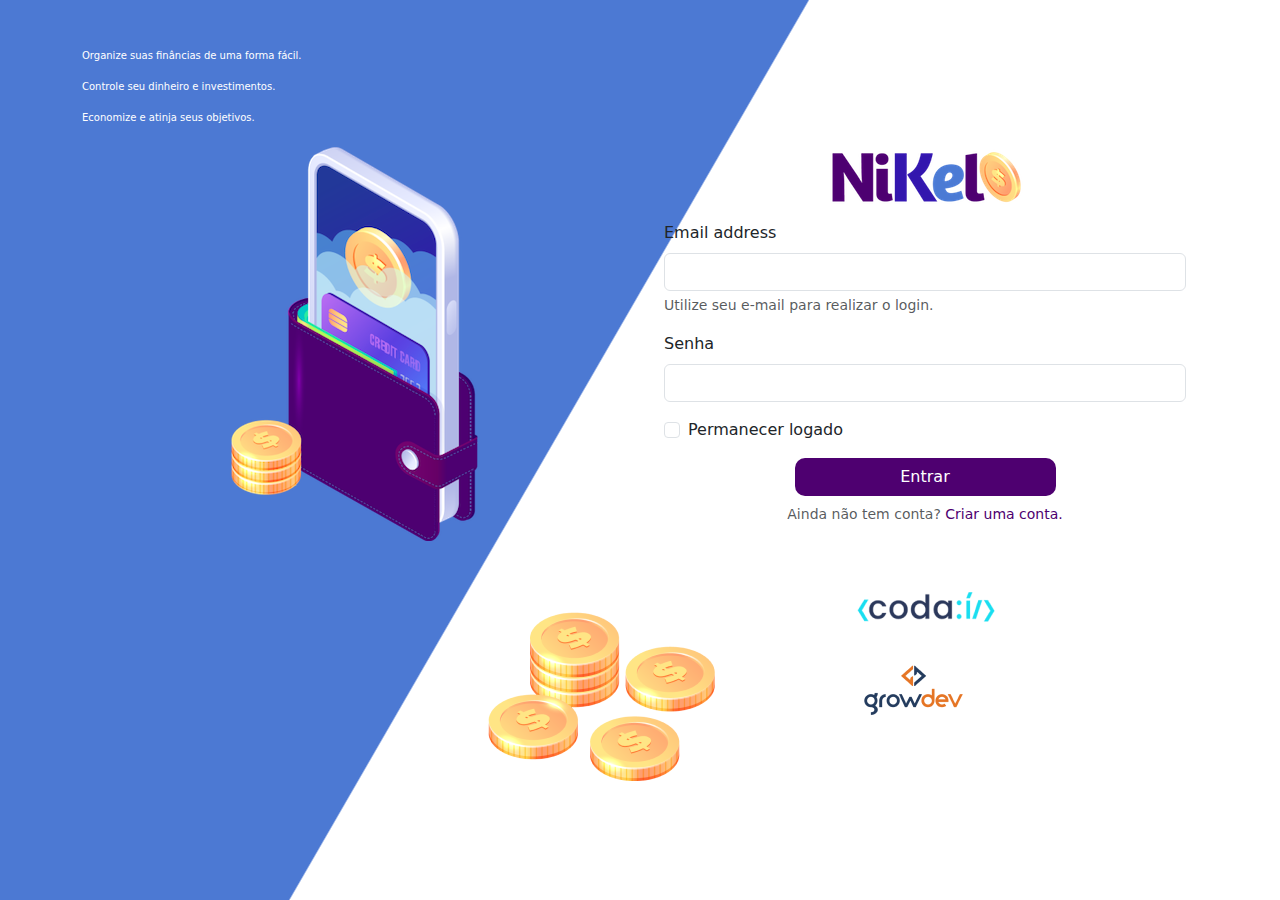
<file: public/index.html>
<!DOCTYPE html>
<html lang="pt">
<head>
    <meta charset="UTF-8">
    <meta http-equiv="X-UA-Compatible" content="IE=edge">
    <meta name="viewport" content="width=device-width, initial-scale=1.0">
    <title>Nikel</title>
    <link rel="stylesheet" href="https://cdn.jsdelivr.net/npm/bootstrap@5.3.0-alpha1/dist/css/bootstrap.min.css">
    <link rel="stylesheet" href="./css/styles.css">
</head>
<body id="login">
    <main>
        <div class="container">
            <div class="row vh-100">
                <div class="col d-flex justfy-content-center my-5 flex-column">
                    <div class="text-login">
                        <p>Organize suas finâncias de uma forma fácil.</p>
                        <p>Controle seu dinheiro e investimentos.</p>
                        <p>Economize e atinja seus objetivos.</p>
                    </div>
                    <div class="text-center">
                        <img src="./assets/images/pocket.png" alt="image pocket" class="image-fluid">
                        <img src="./assets/images/coins.png" alt="image coins" class="img-fluid d-none d-md-inline coins">
                    </div>
                </div>
                <div class="col d-flex justify-content-center my-5 flex-column">
                    <div class="container">
                        <div class="row">
                            <div class="col">
                                <div class="text-center mb-3">
                                    <img src="./assets/images/nikel-logo.png" alt="logo nikel" class="img-fluid">
                                </div>
                            </div>
                        </div>
                        <div class="row">
                            <div class="col">
                                <form id="login-form">
                                    <div class="mb-3">
                                      <label for="email-input" class="form-label">Email address</label>
                                      <input type="email" class="form-control" id="email-input" aria-describedby="emailHelp">
                                      <div id="emailHelp" class="form-text">Utilize seu e-mail para realizar o login.</div>
                                    </div>
                                    <div class="mb-3">
                                      <label for="password-input" class="form-label">Senha</label>
                                      <input type="password" class="form-control" id="password-input">
                                    </div>
                                    <div class="mb-3 form-check">
                                      <input type="checkbox" class="form-check-input" id="session-check">
                                      <label class="form-check-label" for="session-check">Permanecer logado</label>
                                    </div>
                                    <button type="submit" class="btn button-login">Entrar</button>
                                </form>
                            </div>
                        </div>
                        <div class="row">
                            <div class="col">
                                <p id="link-conta" class="text-center mt-2 form-text" data-bs-toggle="modal"
                                data-bs-target="#register-modal">Ainda não tem conta? <span
                                    class="link-default">Criar uma conta.</span></p>
                            </div>
                        </div>
                        <div class="row">
                            <div class="col">
                                <div class="text-center mt-5">
                                    <img src="./assets/images/codai-logo.png" alt="">
                                </div>
                            </div>
                            <div class="row">
                                <div class="col">
                                    <div class="text-center">
                                        <img src="./assets/images/growdev-logo.png" alt="">
                                    </div>
                                </div>
                        </div>
                    </div>
                </div>
            </div>
        </div>
  <!-- Modal -->
  <div class="modal fade" id="register-modal" tabindex="-1" aria-labelledby="exampleModalLabel"
  aria-hidden="true">
  <div class="modal-dialog">
      <div class="modal-content">
          <div class="modal-header">
              <h1 class="modal-title fs-5" id="exampleModalLabel">Crie sua conta</h1>
              <button type="button" class="btn-close" data-bs-dismiss="modal" aria-label="Close"></button>
          </div>
          <form id="create-form">
              <div class="modal-body">
      
                  <div class="mb-3">
                      <label for="email-create-input" class="form-label">E-mail</label>
                      <input type="email" class="form-control" id="email-create-input"
                          aria-describedby="emailHelp" required>
                      <div id="emailHelp" class="form-text">Utilize seu e-mail para criar a conta.
                      </div>
                  </div>
                  <div class="mb-3">
                      <label for="password-create-input" class="form-label">Senha</label>
                      <input type="password" class="form-control" id="password-create-input" required>
                      <div id="emailHelp" class="form-text">Utilize uma senha fácil de lembrar e anote para
                          não esquecer.
                      </div>
                  </div>
              </div>
              <div class="modal-footer">
                  <button type="button" class="btn btn-secondary button-cancel" 
                      data-bs-dismiss="modal">Cancelar</button>
                  <button type="submit" class="btn button-default">Criar conta</button>
              </div>
          </form>
      </div>
  </div>
</div>
    </main>

    <script src="https://cdn.jsdelivr.net/npm/bootstrap@5.3.0-alpha1/dist/js/bootstrap.bundle.min.js" 
    integrity="sha384-w76AqPfDkMBDXo30jS1Sgez6pr3x5MlQ1ZAGC+nuZB+EYdgRZgiwxhTBTkF7CXvN" 
    crossorigin="anonymous"></script>
    <script src="./js/index.js"></script>
</body>
</html>
</file>
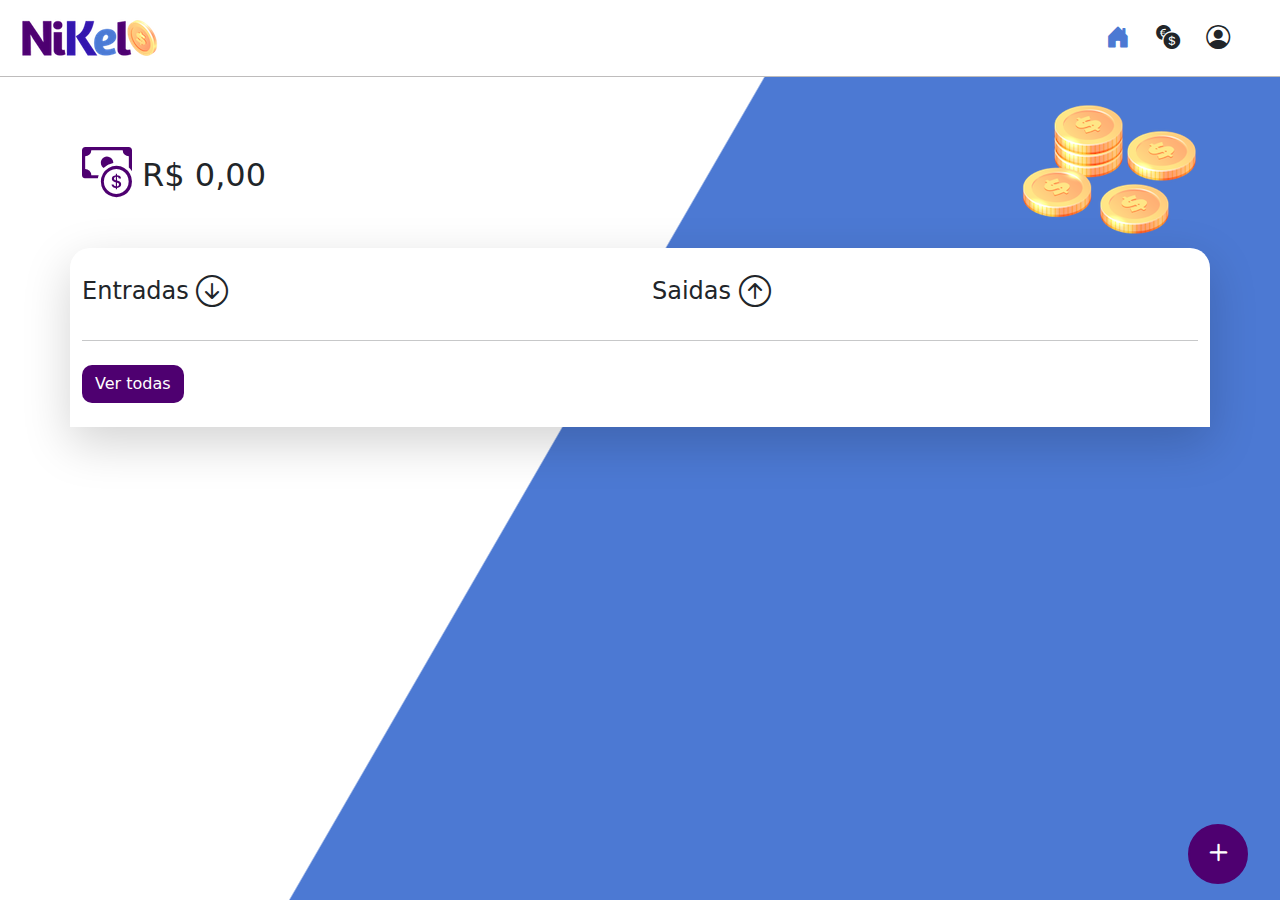
<file: public/home.html>
<!DOCTYPE html>
<html lang="pt">
<head>
    <meta charset="UTF-8">
    <meta http-equiv="X-UA-Compatible" content="IE=edge">
    <meta name="viewport" content="width=device-width, initial-scale=1.0">
    <title>Nikel - Home</title>
    <link rel="stylesheet" href="https://cdn.jsdelivr.net/npm/bootstrap@5.3.0-alpha1/dist/css/bootstrap.min.css">
    <link rel="stylesheet" href="https://cdn.jsdelivr.net/npm/bootstrap-icons@1.10.3/font/bootstrap-icons.css">
    <link rel="stylesheet" href="./css/styles.css">
</head>
<body id="app">
    <header>
        <nav class="navbar navbar-expand bg-white">
            <div class="container-fluid">
              <a class="navbar-brand" href="#">
                <img src="./assets/images/nikel-small-logo.png" alt="Logo Nikel" class="img-fluid">
              </a>
              <button class="navbar-toggler" type="button" data-bs-toggle="collapse" 
                data-bs-target="#navbarSupportedContent" aria-controls="navbarSupportedContent" 
                aria-expanded="false" aria-label="Toggle navigation">
                <span class="navbar-toggler-icon"></span>
              </button>
              <div class="collapse navbar-collapse justify-content-end" id="navbarSupportedContent">
                <div class="d-flex menu">
                    <a href="home.html"><button class="btn" type="button"><i 
                        class="bi bi-house-door-fill fs-4 color-secondary"></i></button></a>
                    <a href="transactions.html"><button class="btn" type="button"><i 
                        class="bi bi-currency-exchange fs-4"></i></button></a>
                    
                    <div class="dropdown">
                        <button class="btn" type="button" data-bs-toggle="dropdown" 
                        aria-expanded="false">
                        <i class="bi bi-person-circle fs-4"></i>
                        </button>
                        <ul class="dropdown-menu logout">
                          <li><button class="dropdown-item" id="button-logout">Sair</button></li>
                        </ul>
                    </div>
                </div>
                
              </div>
            </div>
          </nav>
    </header>
        <div class="container-lg">
            <div class="row ">
                <div class="col d-flex mt-4 justify-content-start align-items-center">
                    <i class="bi bi-cash-coin color-primary icon-detail"></i>
                    <span class="fs-2" id="total">R$ 0,00</span>
                </div>
                <div class="col d-flex mt-4 justify-content-end">
                    <div class="text-center">
                        <img src="./assets/images/coins-small.png" alt="image coins">
                    </div>
                </div>
            </div>
            <div class="row">
                <div class="col-12 info shadow-lg">
                    <div class="container">
                        <div class="row">
                            <div class="col-6">
                                <span class="fs-4">Entradas <i class="bi bi-arrow-down-circle fs-2 align-middle"></i></span>
                            </div>
                            <div class="col-6">
                                <span class="fs-4">Saidas <i class="bi bi-arrow-up-circle fs-2 align-middle"></i></span>
                            </div>
                            <div class="col-12 my-2">
                                <hr>
                            </div>
                            </div>
                            <div class="row">
                                <div class="col-6">
                                    <div class="container p-0" id="cash-in-list">
                                        
                                    </div>
                                </div>
                                <div class="col-6">
                                    <div class="container p-0" id="cash-out-list">
                                        
                                    </div>
                                </div>
                                <div class="col-12 mb-4">
                                    <button type="button" class="btn button-default" id="transactions-button"> Ver todas</button>
                                </div>
                            </div>
                        </div>
                    </div>
                </div>
                <button class="btn button-float" data-bs-toggle="modal"
                data-bs-target="#transaction-modal"><i class="bi bi-plus"></i></button>
        </div>

        <!-- Modal -->
    <div class="modal fade" id="transaction-modal" tabindex="-1" aria-labelledby="exampleModalLabel"
    aria-hidden="true">
    <div class="modal-dialog">
        <div class="modal-content">
            <div class="modal-header">
                <h1 class="modal-title fs-5" id="exampleModalLabel">Adicionar Lançamento</h1>
                <button type="button" class="btn-close" data-bs-dismiss="modal" aria-label="Close"></button>
            </div>
            <form id="transaction-form">
                <div class="modal-body">
        
                    <div class="mb-3">
                        <label for="value-input" class="form-label">Valor</label>
                        <input type="number" step="any" class="form-control" id="value-input"
                            aria-describedby="emailHelp" required>
                    </div>
                    <div class="mb-3">
                        <label for="description-input" class="form-label">Descrição</label>
                        <input type="text" class="form-control" id="description-input" required>
                    </div>
                    <div class="mb-3">
                        <label for="date-input" class="form-label">Data</label>
                        <input type="date" class="form-control" id="date-input" required>
                    </div>
                    <div class="mb-3">
                        <div class="form-check form-check-inline">
                            <input class="form-check-input" type="radio" name="type-input" id="inlineRadio1" value="1" checked>
                            <label class="form-check-label" for="inlineRadio1">entrada</label>
                          </div>
                          <div class="form-check form-check-inline">
                            <input class="form-check-input" type="radio" name="type-input" id="inlineRadio2" value="2">
                            <label class="form-check-label" for="inlineRadio2">Saída</label>
                          </div>
                    </div>
                </div>
                <div class="modal-footer">
                    <button type="button" class="btn btn-secondary button-cancel" 
                        data-bs-dismiss="modal">Cancelar</button>
                    <button type="submit" class="btn button-default">Adicionar</button>
                </div>
            </form>
        </div>
    </div>
</div>
    </main>

    <script src="https://cdn.jsdelivr.net/npm/bootstrap@5.3.0-alpha1/dist/js/bootstrap.bundle.min.js" 
    integrity="sha384-w76AqPfDkMBDXo30jS1Sgez6pr3x5MlQ1ZAGC+nuZB+EYdgRZgiwxhTBTkF7CXvN" 
    crossorigin="anonymous"></script>
    <script src="./js/home.js"></script>
</body>

</html>
</file>
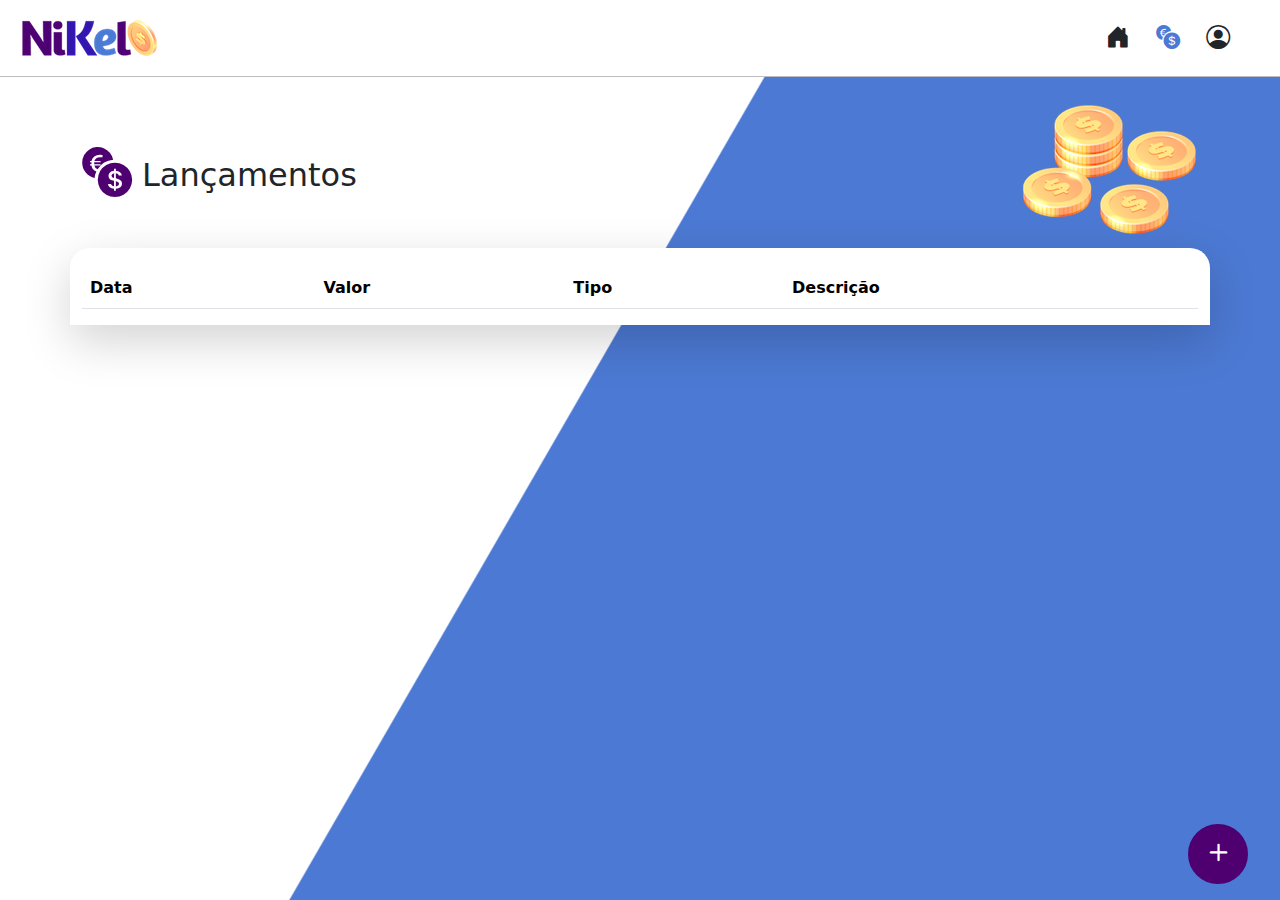
<file: public/transactions.html>
<!DOCTYPE html>
<html lang="pt">
<head>
    <meta charset="UTF-8">
    <meta http-equiv="X-UA-Compatible" content="IE=edge">
    <meta name="viewport" content="width=device-width, initial-scale=1.0">
    <title>Nikel - Lançamentos</title>
    <link rel="stylesheet" href="https://cdn.jsdelivr.net/npm/bootstrap@5.3.0-alpha1/dist/css/bootstrap.min.css">
    <link rel="stylesheet" href="https://cdn.jsdelivr.net/npm/bootstrap-icons@1.10.3/font/bootstrap-icons.css">
    <link rel="stylesheet" href="./css/styles.css">
</head>
<body id="app">
    <header>
        <nav class="navbar navbar-expand bg-white">
            <div class="container-fluid">
              <a class="navbar-brand" href="#">
                <img src="./assets/images/nikel-small-logo.png" alt="Logo Nikel" class="img-fluid">
              </a>
              <button class="navbar-toggler" type="button" data-bs-toggle="collapse" data-bs-target="#navbarSupportedContent" aria-controls="navbarSupportedContent" aria-expanded="false" aria-label="Toggle navigation">
                <span class="navbar-toggler-icon"></span>
              </button>
              <div class="collapse navbar-collapse justify-content-end" id="navbarSupportedContent">
                <div class="d-flex menu">
                    <a href="home.html"><button class="btn" type="button"><i 
                        class="bi bi-house-door-fill fs-4"></i></button></a>
                    <a href="transactions.html"><button class="btn" type="button"><i 
                        class="bi bi-currency-exchange fs-4 color-secondary"></i></button></a>
                    <div class="dropdown">
                        <button class="btn" type="button" data-bs-toggle="dropdown" aria-expanded="false">
                        <i class="bi bi-person-circle fs-4"></i>
                    </button>
                    <ul class="dropdown-menu logout">
                          <li><button class="dropdown-item" id="button-logout">Sair</button></li>
                        </ul>
                    </div>
                </div>
                
              </div>
            </div>
          </nav>
    </header>
    <main>
        <div>
        <div class="container-lg">
            <div class="row ">
                <div class="col d-flex mt-4 justify-content-start align-items-center">
                    <i class="bi bi-currency-exchange color-primary icon-detail"></i>
                    <span class="fs-2">Lançamentos</span>
                </div>
                <div class="col d-flex mt-4 justify-content-end">
                    <div class="text-center">
                        <img src="./assets/images/coins-small.png" alt="image coins">
                    </div>
                </div>
            </div>
            <div class="row">
                <div class="col-12 info shadow-lg">
                    <div class="container">
                        <div class="row">
                            <div class="col">
                                <table class="table">
                                    <thead>
                                      <tr>
                                        <th scope="col">Data</th>
                                        <th scope="col">Valor</th>
                                        <th scope="col">Tipo</th>
                                        <th scope="col">Descrição</th>
                                      </tr>
                                    </thead>
                                    <tbody id="transactions-list">
                                      
                                    </tbody>
                                  </table>
                            </div>
                            </div>
                        </div>
                    </div>
                </div>
            </div>
            <button class="btn button-float" data-bs-toggle="modal" data-bs-target="#transaction-modal"><i 
                    class="bi bi-plus"></i></button>
        </div>

        <!-- Modal -->
    <div class="modal fade" id="transaction-modal" tabindex="-1" aria-labelledby="exampleModalLabel"
    aria-hidden="true">
    <div class="modal-dialog">
        <div class="modal-content">
            <div class="modal-header">
                <h1 class="modal-title fs-5" id="exampleModalLabel">Adicionar Lançamento</h1>
                <button type="button" class="btn-close" data-bs-dismiss="modal" aria-label="Close"></button>
            </div>
            <form id="transaction-form">
                <div class="modal-body">
        
                    <div class="mb-3">
                        <label for="value-input" class="form-label">Valor</label>
                        <input type="number" step="any" class="form-control" id="value-input"
                            aria-describedby="emailHelp">
                    </div>
                    <div class="mb-3">
                        <label for="description-input" class="form-label">Descrição</label>
                        <input type="text" class="form-control" id="description-input">
                    </div>
                    <div class="mb-3">
                        <label for="date-input" class="form-label">Data</label>
                        <input type="date" class="form-control" id="date-input">
                    </div>
                    <div class="mb-3">
                        <div class="form-check form-check-inline">
                            <input class="form-check-input" type="radio" name="type-input" id="inlineRadio1" value="1" checked>
                            <label class="form-check-label" for="inlineRadio1">entrada</label>
                          </div>
                          <div class="form-check form-check-inline">
                            <input class="form-check-input" type="radio" name="type-input" id="inlineRadio2" value="2">
                            <label class="form-check-label" for="inlineRadio2">Saída</label>
                          </div>
                    </div>
                </div>
                <div class="modal-footer">
                    <button type="button" class="btn btn-secondary button-cancel" 
                        data-bs-dismiss="modal">Cancelar</button>
                    <button type="submit" class="btn button-default">Adicionar</button>
                </div>
            </form>
        </div>
    </div>
</div>
    </main>

    <script src="https://cdn.jsdelivr.net/npm/bootstrap@5.3.0-alpha1/dist/js/bootstrap.bundle.min.js" integrity="sha384-w76AqPfDkMBDXo30jS1Sgez6pr3x5MlQ1ZAGC+nuZB+EYdgRZgiwxhTBTkF7CXvN" crossorigin="anonymous"></script>
    <script src="./js/transactions.js"></script>
</body>
</html>
</file>
<file: public/css/styles.css>
#login {
    background: linear-gradient(120deg, #4c79d3 44.9%, #ffffff 45%) no-repeat fixed;
}

#app {
    background: linear-gradient(120deg, #ffffff 44.9%, #4c79d3 45%) no-repeat fixed;
}

header {
    border-bottom: 1px solid #bebcbc;
    padding: 5px;
    background-color: #ffffff;
}

.color-primary {
color: #4e0070;
}

.color-secondary {
color: #4c79d3;
}

.icon-detail {
    font-size: 50px;
    margin-right: 10px;
    vertical-align: middle;
}

.text-login {
    color: #ffffff;
    font-size: 10px;
    font-weight: 500;
}

.coins {
    position: absolute;
    bottom: 100px;
}
.button-login {
    border-radius: 10px;
    background-color: #4e0070;
    color: #ffffff;
    width: 50%;
    margin: 0 25%;
}

.button-default {
    border-radius: 10px;
    background-color: #4e0070;
    color: #ffffff;
}

.button-login:hover, .button-default:hover {
    background: #4c79d3;
    color: #ffffff;
}

.link-default {
    color: #4e0070;
    cursor: pointer;
}

.button-cancel {
    border-radius: 10px;
}

.button-float {
    border-radius: 100%;
    height: 60px;
    width: 60px;
    position: fixed;
    padding: 0 !important;
    bottom: 1rem;
    right: 2rem;
    font-size: 35px;
    border: 2px solid #4e0070;
    background-color: #4e0070;
    color: #ffffff;
}

.button-float:hover {
    border: 2px solid #4c79d3;
    background-color: #ffffff;
    color: #4c79d3;
}

.link-default:hover {
    color: #4c79d3;
}

.form-text {
    
}

.info {
    background-color: #ffffff;
    border-radius: 20px 20px 0px 0px;
    padding: 20px 0px 0px 0px;

}

.logout {
    min-width: 5rem !important;
}

.menu {
    margin-right: 20px;
}
</file>
